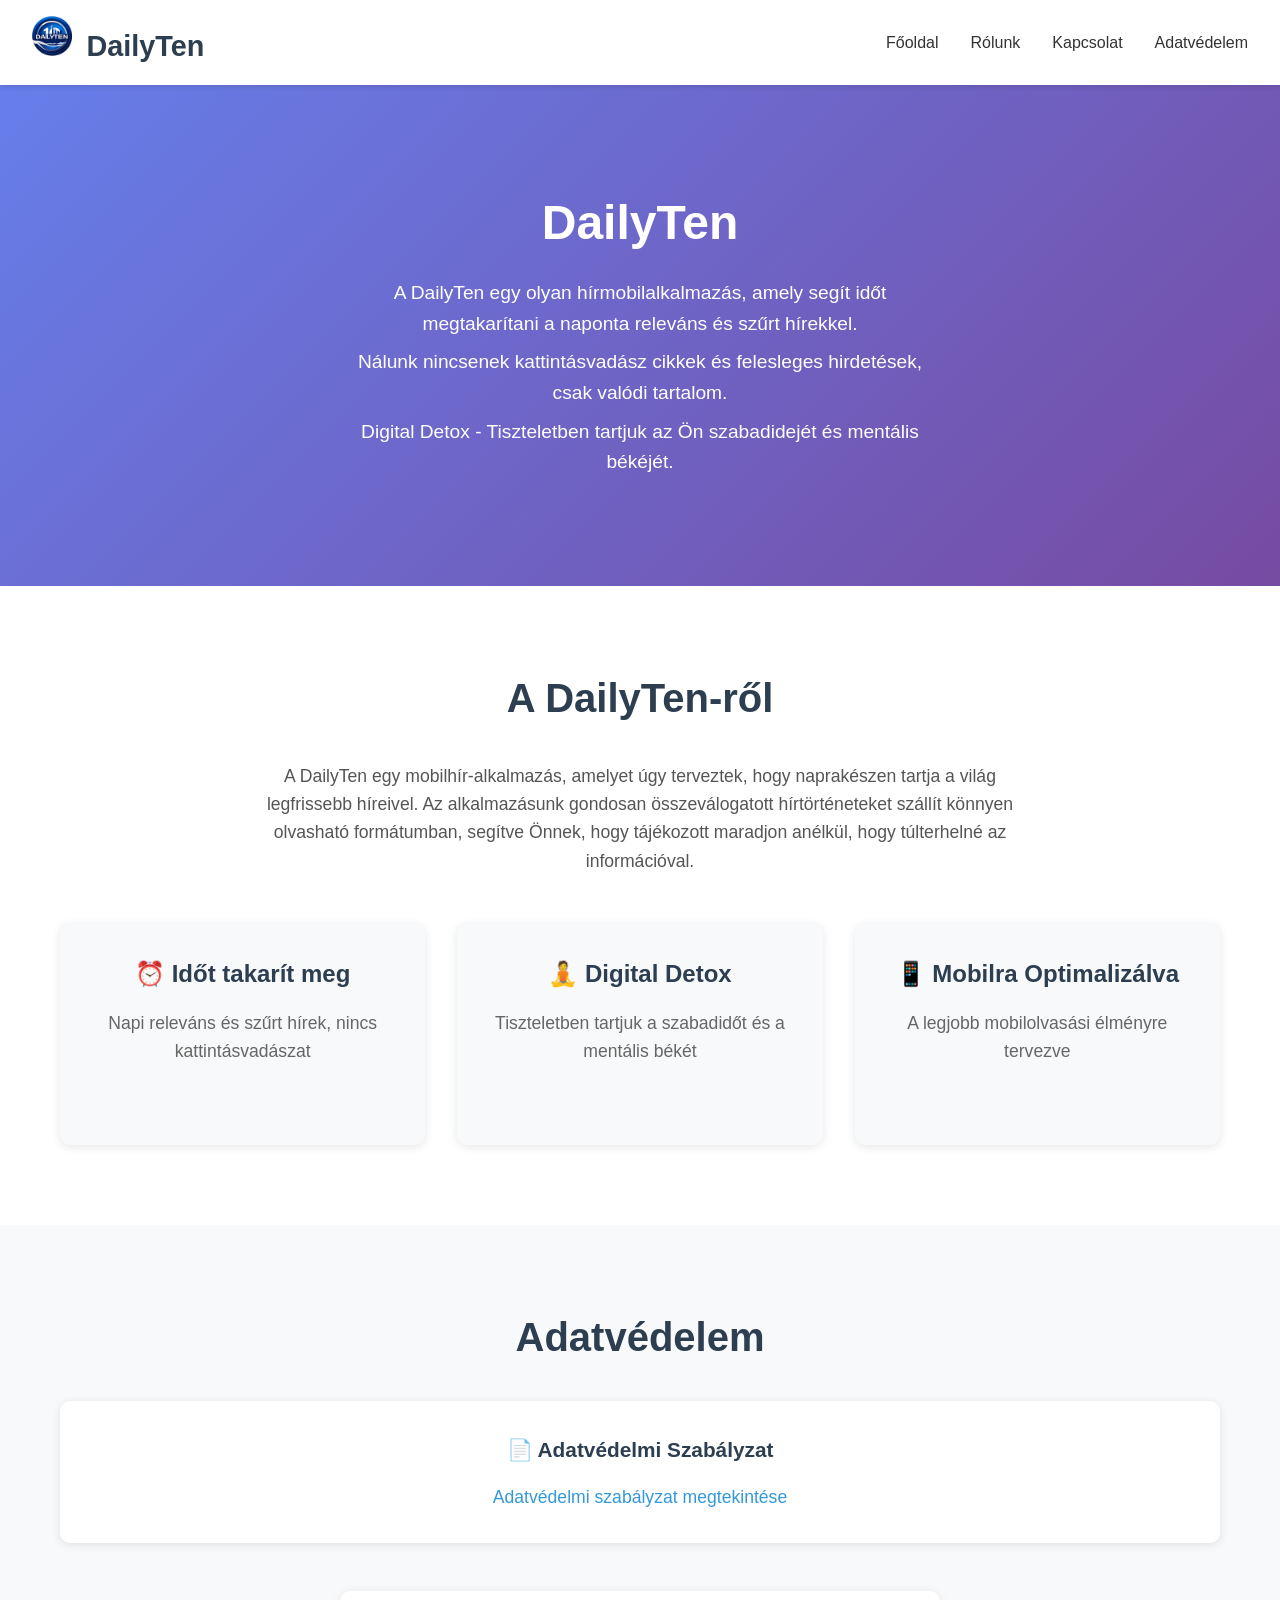
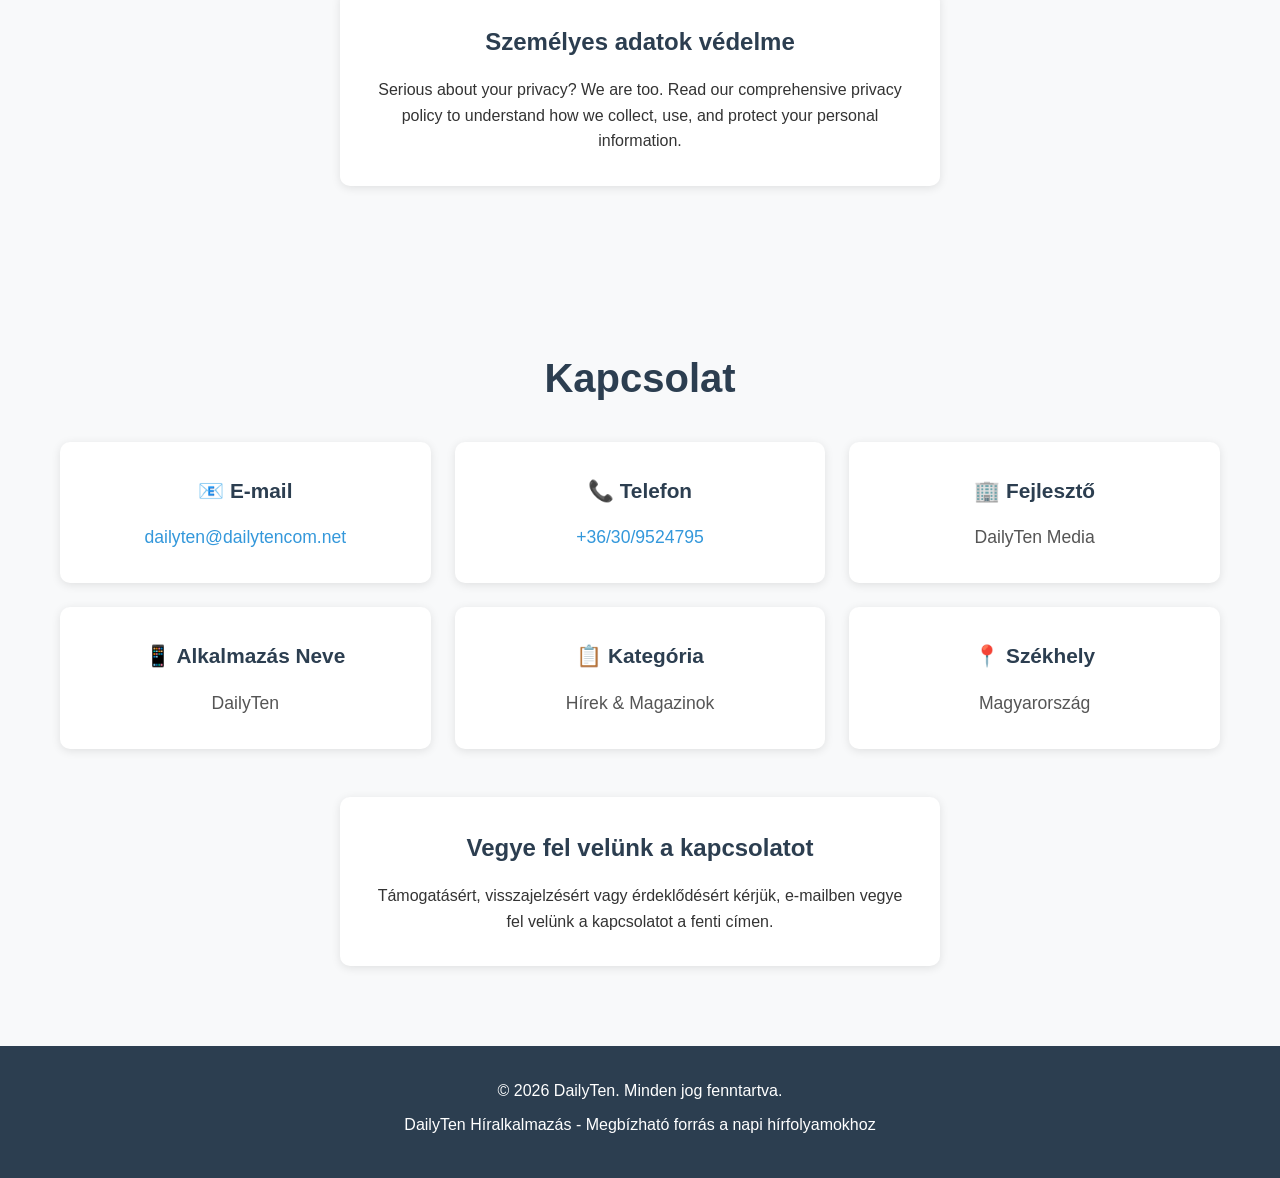
<file: index.html>
<!DOCTYPE html>
<html lang="hu">
<head>
    <meta charset="UTF-8">
    <meta name="viewport" content="width=device-width, initial-scale=1.0">
    <title>DailyTen - Hírek Alkalmazás</title>
    <link rel="stylesheet" href="styles.css">
    <link rel="icon" type="image/png" href="ic_launcher.png">
</head>
<body>
    <header>
        <nav>
            <div class="logo">
                <img src="ic_launcher.png" alt="DailyTen Logo" style="height: 40px; width: 40px; margin-right: 10px;">
                <h1 style="display: inline;">DailyTen</h1>
            </div>
            <ul class="nav-links">
                <li><a href="#home">Főoldal</a></li>
                <li><a href="#about">Rólunk</a></li>
                <li><a href="#contact">Kapcsolat</a></li>
                <li><a href="privacy.html">Adatvédelem</a></li>
            </ul>
        </nav>
    </header>

    <main>
        <section id="home" class="hero">
            <div class="hero-content">
                <h1>DailyTen</h1>
                <p>A DailyTen egy olyan hírmobilalkalmazás, amely segít időt megtakarítani a naponta releváns és szűrt hírekkel.</p>
                <p>Nálunk nincsenek kattintásvadász cikkek és felesleges hirdetések, csak valódi tartalom.</p>
                <p>Digital Detox - Tiszteletben tartjuk az Ön szabadidejét és mentális békéjét.</p>
            </div>
        </section>

        <section id="about" class="about">
            <div class="container">
                <h2>A DailyTen-ről</h2>
                <p>A DailyTen egy mobilhír-alkalmazás, amelyet úgy terveztek, hogy naprakészen tartja a világ legfrissebb híreivel. Az alkalmazásunk gondosan összeválogatott hírtörténeteket szállít könnyen olvasható formátumban, segítve Önnek, hogy tájékozott maradjon anélkül, hogy túlterhelné az információval.</p>
                
                <div class="features">
                    <div class="feature">
                        <h3>⏰ Időt takarít meg</h3>
                        <p>Napi releváns és szűrt hírek, nincs kattintásvadászat</p>
                    </div>
                    <div class="feature">
                        <h3>🧘 Digital Detox</h3>
                        <p>Tiszteletben tartjuk a szabadidőt és a mentális békét</p>
                    </div>
                    <div class="feature">
                        <h3>📱 Mobilra Optimalizálva</h3>
                        <p>A legjobb mobilolvasási élményre tervezve</p>
                    </div>
                </div>
            </div>
        </section>

        <section id="privacy" class="contact">
            <div class="container">
                <h2>Adatvédelem</h2>
                <div class="contact-info">
                    <div class="contact-item">
                        <h3>📄 Adatvédelmi Szabályzat</h3>
                        <p><a href="privacy.html">Adatvédelmi szabályzat megtekintése</a></p>
                    </div>
                </div>
                
                <div class="contact-form">
                    <h3>Személyes adatok védelme</h3>
                    <p>Serious about your privacy? We are too. Read our comprehensive privacy policy to understand how we collect, use, and protect your personal information.</p>
                </div>
            </div>
        </section>

        <section id="contact" class="contact">
            <div class="container">
                <h2>Kapcsolat</h2>
                <div class="contact-info">
                    <div class="contact-item">
                        <h3>📧 E-mail</h3>
                        <p><a href="mailto:dailyten@dailytencom.net">dailyten@dailytencom.net</a></p>
                    </div>
                    <div class="contact-item">
                        <h3>📞 Telefon</h3>
                        <p><a href="tel:+36309524795">+36/30/9524795</a></p>
                    </div>
                    <div class="contact-item">
                        <h3>🏢 Fejlesztő</h3>
                        <p>DailyTen Media</p>
                    </div>
                    <div class="contact-item">
                        <h3>📱 Alkalmazás Neve</h3>
                        <p>DailyTen</p>
                    </div>
                    <div class="contact-item">
                        <h3>📋 Kategória</h3>
                        <p>Hírek & Magazinok</p>
                    </div>
                    <div class="contact-item">
                        <h3>📍 Székhely</h3>
                        <p>Magyarország</p>
                    </div>
                </div>
                
                <div class="contact-form">
                    <h3>Vegye fel velünk a kapcsolatot</h3>
                    <p>Támogatásért, visszajelzésért vagy érdeklődésért kérjük, e-mailben vegye fel velünk a kapcsolatot a fenti címen.</p>
                </div>
            </div>
        </section>
    </main>

    <footer>
        <div class="container">
            <p>&copy; 2026 DailyTen. Minden jog fenntartva.</p>
            <p>DailyTen Híralkalmazás - Megbízható forrás a napi hírfolyamokhoz</p>
        </div>
    </footer>
</body>
</html>
</file>
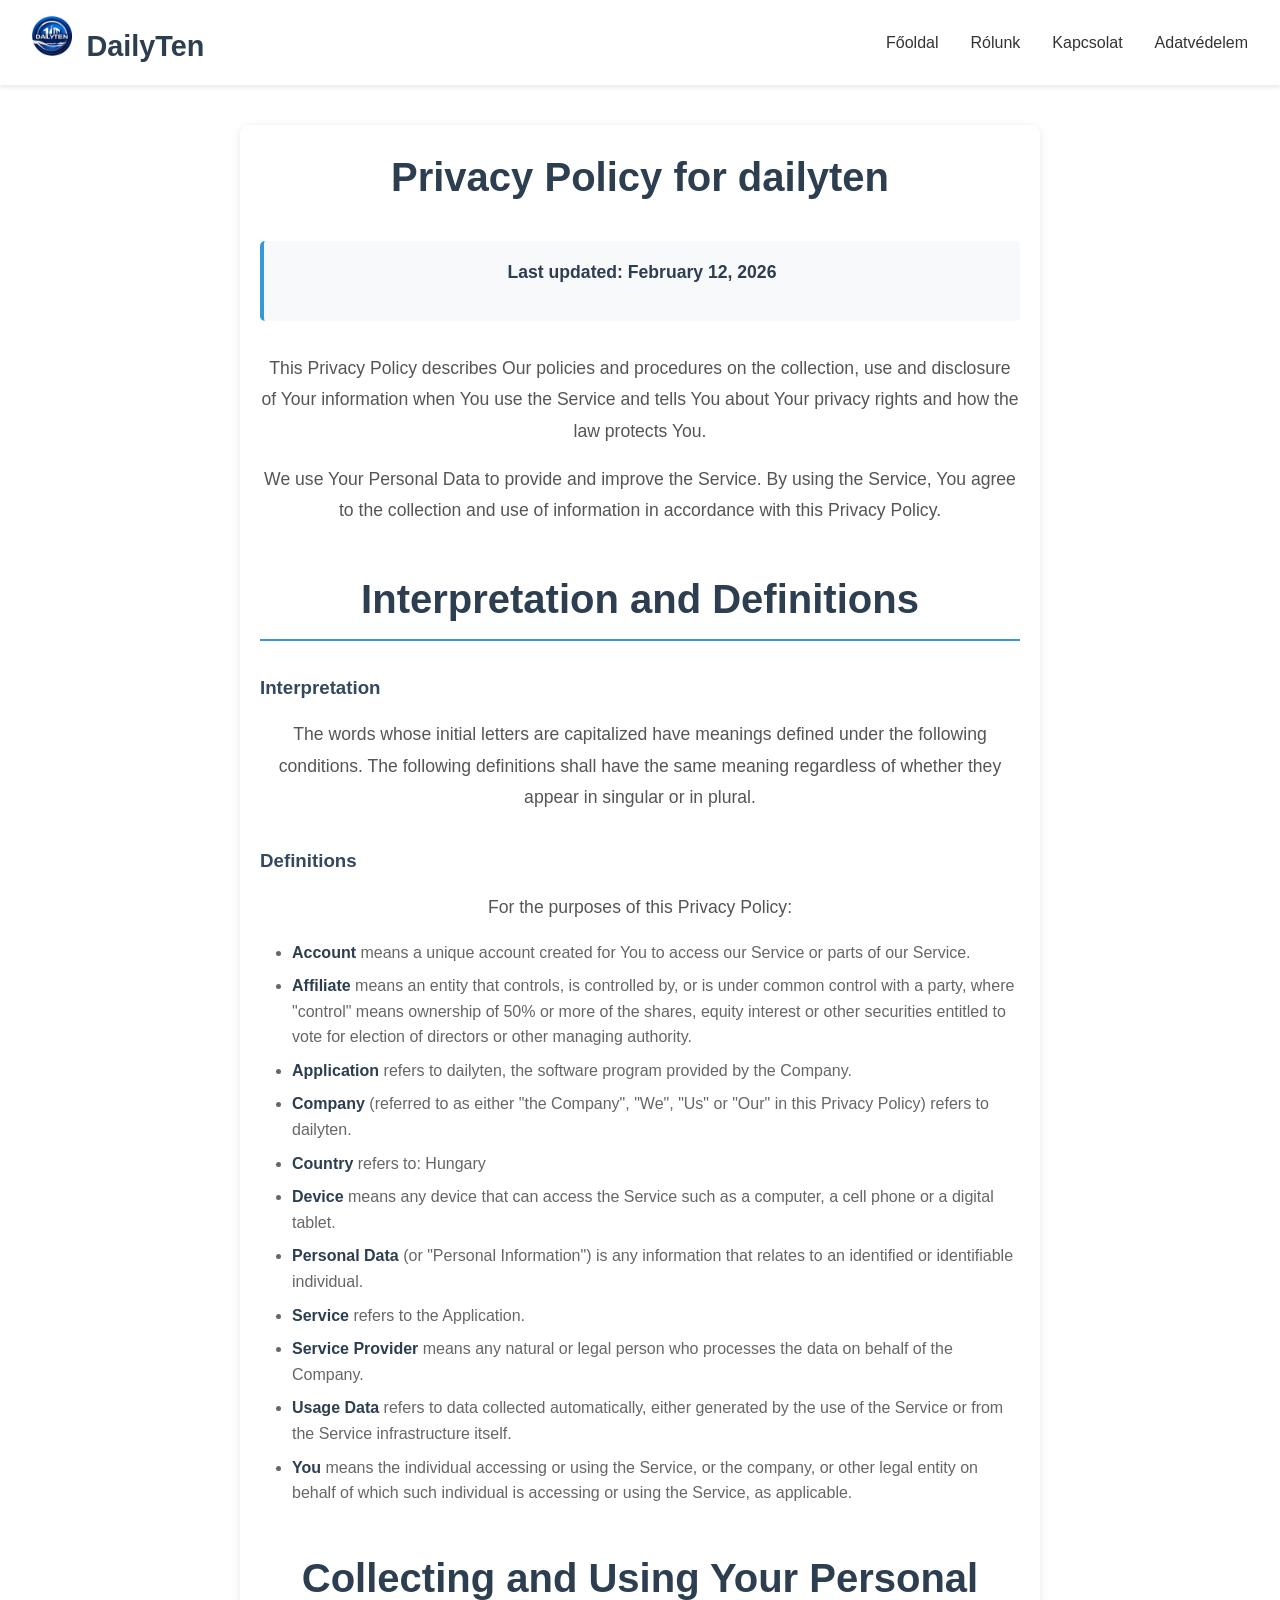
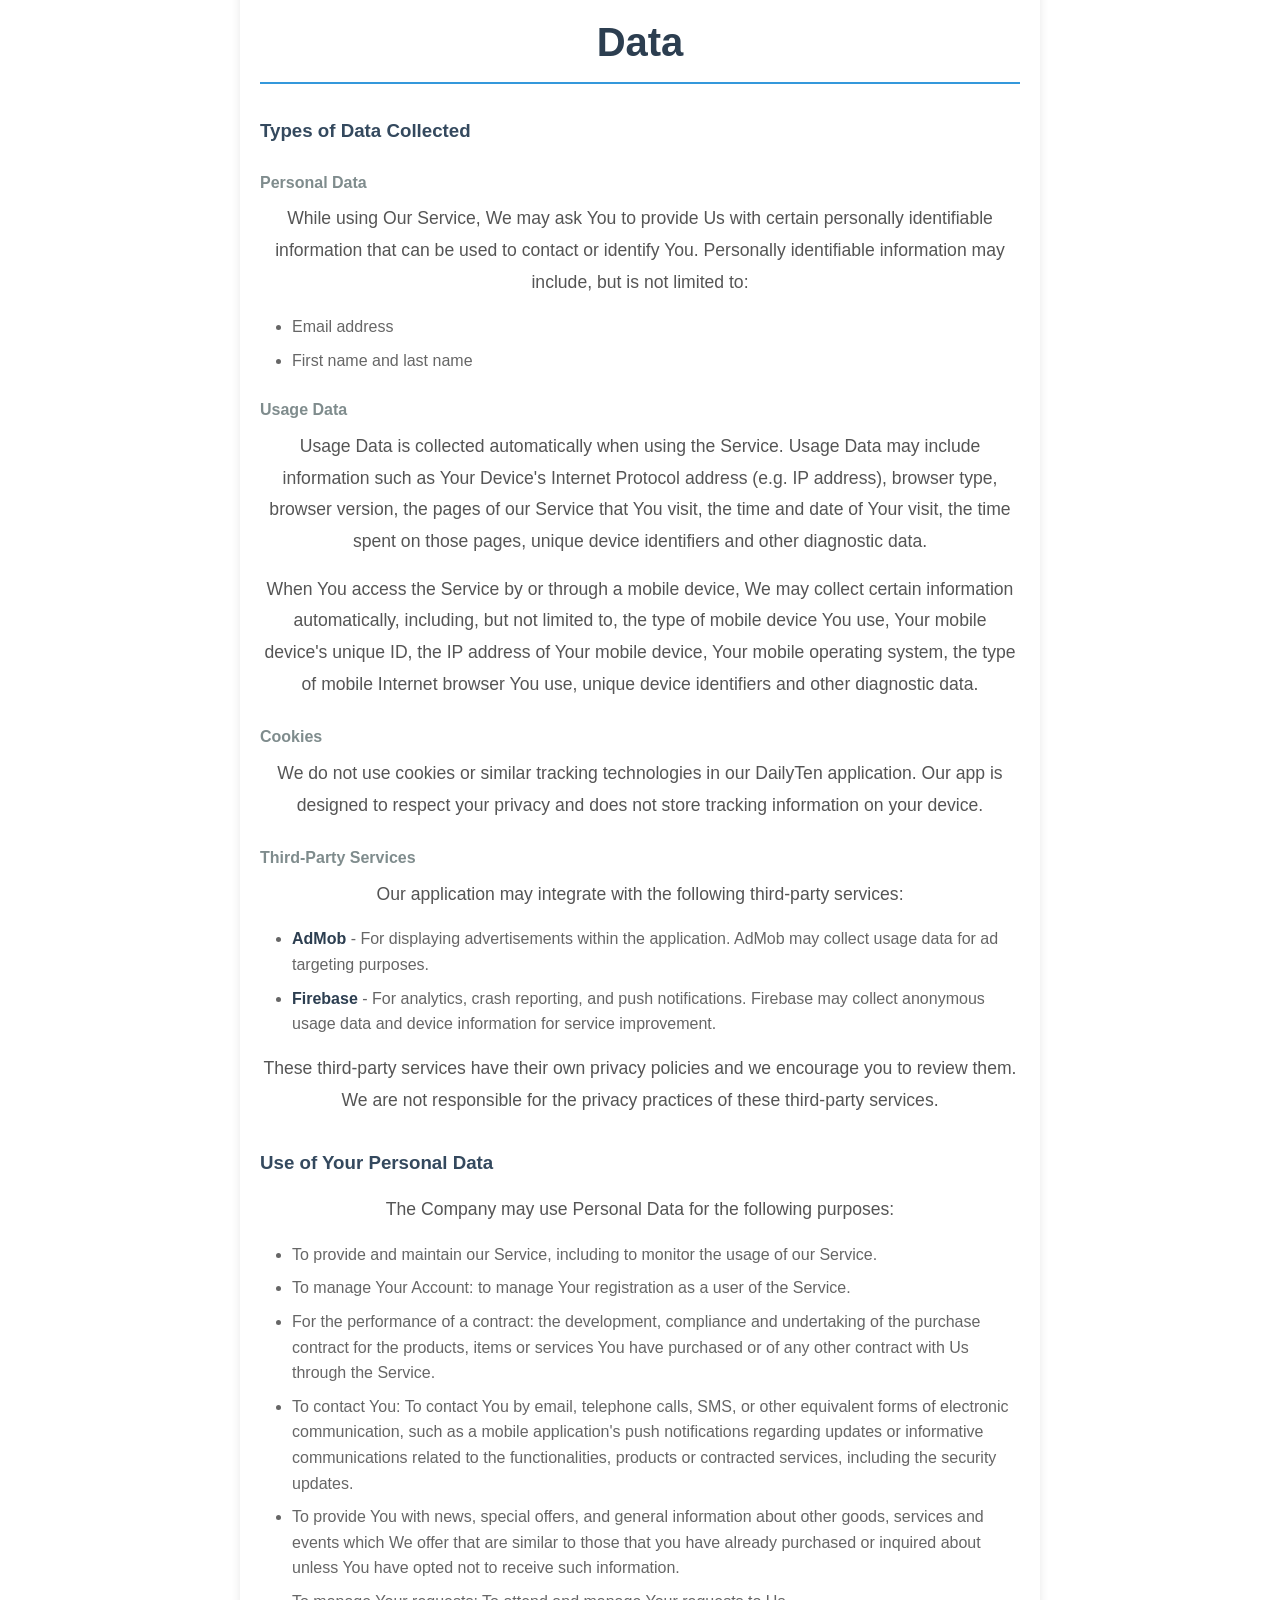
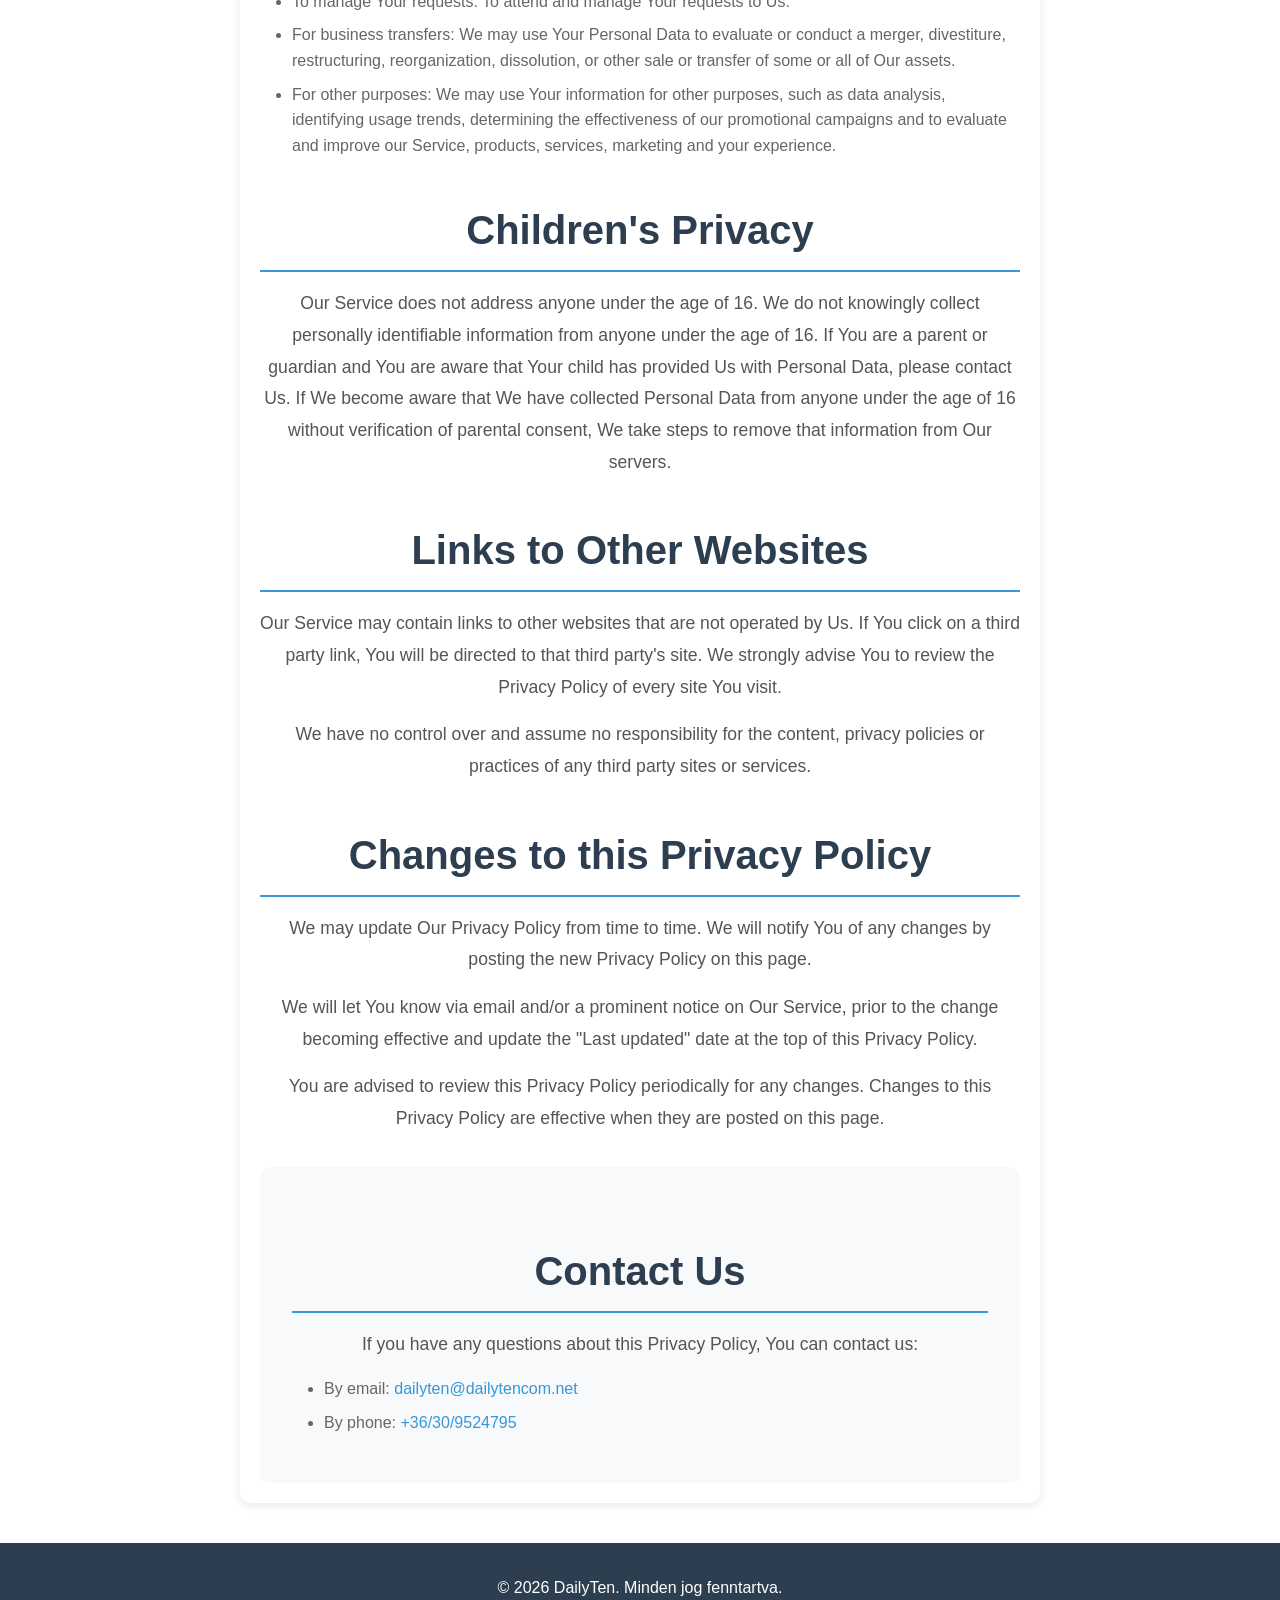
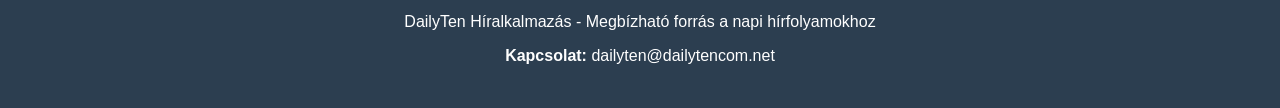
<file: privacy.html>
<!DOCTYPE html>
<html lang="hu">
<head>
    <meta charset="UTF-8">
    <meta name="viewport" content="width=device-width, initial-scale=1.0">
    <title>Adatvédelmi Szabályzat - DailyTen</title>
    <link rel="stylesheet" href="styles.css">
    <link rel="icon" type="image/png" href="ic_launcher.png">
    <style>
        .privacy-content {
            max-width: 800px;
            margin: 0 auto;
            padding: 20px;
            background: white;
            border-radius: 10px;
            box-shadow: 0 2px 10px rgba(0,0,0,0.1);
        }
        .privacy-content h1 {
            color: #2c3e50;
            text-align: center;
            margin-bottom: 2rem;
            font-size: 2.5rem;
        }
        .privacy-content h2 {
            color: #2c3e50;
            margin-top: 2.5rem;
            margin-bottom: 1rem;
            padding-bottom: 0.5rem;
            border-bottom: 2px solid #3498db;
        }
        .privacy-content h3 {
            color: #34495e;
            margin-top: 2rem;
            margin-bottom: 1rem;
        }
        .privacy-content h4 {
            color: #7f8c8d;
            margin-top: 1.5rem;
            margin-bottom: 0.5rem;
        }
        .privacy-content p {
            line-height: 1.8;
            margin-bottom: 1rem;
            color: #555;
        }
        .privacy-content ul {
            margin: 1rem 0;
            padding-left: 2rem;
        }
        .privacy-content li {
            margin-bottom: 0.5rem;
            line-height: 1.6;
            color: #666;
        }
        .privacy-content strong {
            color: #2c3e50;
        }
        .privacy-content a {
            color: #3498db;
            text-decoration: none;
        }
        .privacy-content a:hover {
            text-decoration: underline;
        }
        .update-date {
            background: #f8f9fa;
            padding: 1rem;
            border-radius: 5px;
            margin-bottom: 2rem;
            text-align: center;
            border-left: 4px solid #3498db;
        }
        .contact-section {
            background: #f8f9fa;
            padding: 2rem;
            border-radius: 10px;
            margin-top: 2rem;
        }
        @media (max-width: 768px) {
            .privacy-content {
                padding: 15px;
            }
            .privacy-content h1 {
                font-size: 2rem;
            }
        }
    </style>
</head>
<body>
    <header>
        <nav>
            <div class="logo">
                <img src="ic_launcher.png" alt="DailyTen Logo" style="height: 40px; width: 40px; margin-right: 10px;">
                <h1 style="display: inline;">DailyTen</h1>
            </div>
            <ul class="nav-links">
                <li><a href="index.html">Főoldal</a></li>
                <li><a href="index.html#about">Rólunk</a></li>
                <li><a href="index.html#contact">Kapcsolat</a></li>
                <li><a href="privacy.html">Adatvédelem</a></li>
            </ul>
        </nav>
    </header>

    <main>
        <section class="about" style="padding: 40px 0;">
            <div class="container">
                <div class="privacy-content">
                    <h1>Privacy Policy for dailyten</h1>
                    <div class="update-date">
                        <p><strong>Last updated: February 12, 2026</strong></p>
                    </div>
                    <p>This Privacy Policy describes Our policies and procedures on the collection, use and disclosure of Your information when You use the Service and tells You about Your privacy rights and how the law protects You.</p>
                    <p>We use Your Personal Data to provide and improve the Service. By using the Service, You agree to the collection and use of information in accordance with this Privacy Policy.</p>

                    <h2>Interpretation and Definitions</h2>
                    <h3>Interpretation</h3>
                    <p>The words whose initial letters are capitalized have meanings defined under the following conditions. The following definitions shall have the same meaning regardless of whether they appear in singular or in plural.</p>

                    <h3>Definitions</h3>
                    <p>For the purposes of this Privacy Policy:</p>
                    <ul>
                        <li><strong>Account</strong> means a unique account created for You to access our Service or parts of our Service.</li>
                        <li><strong>Affiliate</strong> means an entity that controls, is controlled by, or is under common control with a party, where "control" means ownership of 50% or more of the shares, equity interest or other securities entitled to vote for election of directors or other managing authority.</li>
                        <li><strong>Application</strong> refers to dailyten, the software program provided by the Company.</li>
                        <li><strong>Company</strong> (referred to as either "the Company", "We", "Us" or "Our" in this Privacy Policy) refers to dailyten.</li>
                        <li><strong>Country</strong> refers to: Hungary</li>
                        <li><strong>Device</strong> means any device that can access the Service such as a computer, a cell phone or a digital tablet.</li>
                        <li><strong>Personal Data</strong> (or "Personal Information") is any information that relates to an identified or identifiable individual.</li>
                        <li><strong>Service</strong> refers to the Application.</li>
                        <li><strong>Service Provider</strong> means any natural or legal person who processes the data on behalf of the Company.</li>
                        <li><strong>Usage Data</strong> refers to data collected automatically, either generated by the use of the Service or from the Service infrastructure itself.</li>
                        <li><strong>You</strong> means the individual accessing or using the Service, or the company, or other legal entity on behalf of which such individual is accessing or using the Service, as applicable.</li>
                    </ul>

                    <h2>Collecting and Using Your Personal Data</h2>
                    <h3>Types of Data Collected</h3>
                    <h4>Personal Data</h4>
                    <p>While using Our Service, We may ask You to provide Us with certain personally identifiable information that can be used to contact or identify You. Personally identifiable information may include, but is not limited to:</p>
                    <ul>
                        <li>Email address</li>
                        <li>First name and last name</li>
                    </ul>

                    <h4>Usage Data</h4>
                    <p>Usage Data is collected automatically when using the Service. Usage Data may include information such as Your Device's Internet Protocol address (e.g. IP address), browser type, browser version, the pages of our Service that You visit, the time and date of Your visit, the time spent on those pages, unique device identifiers and other diagnostic data.</p>
                    <p>When You access the Service by or through a mobile device, We may collect certain information automatically, including, but not limited to, the type of mobile device You use, Your mobile device's unique ID, the IP address of Your mobile device, Your mobile operating system, the type of mobile Internet browser You use, unique device identifiers and other diagnostic data.</p>

                    <h4>Cookies</h4>
                    <p>We do not use cookies or similar tracking technologies in our DailyTen application. Our app is designed to respect your privacy and does not store tracking information on your device.</p>

                    <h4>Third-Party Services</h4>
                    <p>Our application may integrate with the following third-party services:</p>
                    <ul>
                        <li><strong>AdMob</strong> - For displaying advertisements within the application. AdMob may collect usage data for ad targeting purposes.</li>
                        <li><strong>Firebase</strong> - For analytics, crash reporting, and push notifications. Firebase may collect anonymous usage data and device information for service improvement.</li>
                    </ul>
                    <p>These third-party services have their own privacy policies and we encourage you to review them. We are not responsible for the privacy practices of these third-party services.</p>

                    <h3>Use of Your Personal Data</h3>
                    <p>The Company may use Personal Data for the following purposes:</p>
                    <ul>
                        <li>To provide and maintain our Service, including to monitor the usage of our Service.</li>
                        <li>To manage Your Account: to manage Your registration as a user of the Service.</li>
                        <li>For the performance of a contract: the development, compliance and undertaking of the purchase contract for the products, items or services You have purchased or of any other contract with Us through the Service.</li>
                        <li>To contact You: To contact You by email, telephone calls, SMS, or other equivalent forms of electronic communication, such as a mobile application's push notifications regarding updates or informative communications related to the functionalities, products or contracted services, including the security updates.</li>
                        <li>To provide You with news, special offers, and general information about other goods, services and events which We offer that are similar to those that you have already purchased or inquired about unless You have opted not to receive such information.</li>
                        <li>To manage Your requests: To attend and manage Your requests to Us.</li>
                        <li>For business transfers: We may use Your Personal Data to evaluate or conduct a merger, divestiture, restructuring, reorganization, dissolution, or other sale or transfer of some or all of Our assets.</li>
                        <li>For other purposes: We may use Your information for other purposes, such as data analysis, identifying usage trends, determining the effectiveness of our promotional campaigns and to evaluate and improve our Service, products, services, marketing and your experience.</li>
                    </ul>

                    <h2>Children's Privacy</h2>
                    <p>Our Service does not address anyone under the age of 16. We do not knowingly collect personally identifiable information from anyone under the age of 16. If You are a parent or guardian and You are aware that Your child has provided Us with Personal Data, please contact Us. If We become aware that We have collected Personal Data from anyone under the age of 16 without verification of parental consent, We take steps to remove that information from Our servers.</p>

                    <h2>Links to Other Websites</h2>
                    <p>Our Service may contain links to other websites that are not operated by Us. If You click on a third party link, You will be directed to that third party's site. We strongly advise You to review the Privacy Policy of every site You visit.</p>
                    <p>We have no control over and assume no responsibility for the content, privacy policies or practices of any third party sites or services.</p>

                    <h2>Changes to this Privacy Policy</h2>
                    <p>We may update Our Privacy Policy from time to time. We will notify You of any changes by posting the new Privacy Policy on this page.</p>
                    <p>We will let You know via email and/or a prominent notice on Our Service, prior to the change becoming effective and update the "Last updated" date at the top of this Privacy Policy.</p>
                    <p>You are advised to review this Privacy Policy periodically for any changes. Changes to this Privacy Policy are effective when they are posted on this page.</p>

                    <div class="contact-section">
                        <h2>Contact Us</h2>
                        <p>If you have any questions about this Privacy Policy, You can contact us:</p>
                        <ul>
                            <li>By email: <a href="mailto:dailyten@dailytencom.net">dailyten@dailytencom.net</a></li>
                            <li>By phone: <a href="tel:+36309524795">+36/30/9524795</a></li>
                        </ul>
                    </div>
                </div>
            </div>
        </section>
    </main>

    <footer>
        <div class="container">
            <p>&copy; 2026 DailyTen. Minden jog fenntartva.</p>
            <p>DailyTen Híralkalmazás - Megbízható forrás a napi hírfolyamokhoz</p>
            <p><strong>Kapcsolat:</strong> dailyten@dailytencom.net</p>
        </div>
    </footer>
</body>
</html>
</file>
<file: styles.css>
* {
    margin: 0;
    padding: 0;
    box-sizing: border-box;
}

body {
    font-family: 'Arial', sans-serif;
    line-height: 1.6;
    color: #333;
    background-color: #f4f4f4;
}

.container {
    max-width: 1200px;
    margin: 0 auto;
    padding: 0 20px;
}

/* Header Styles */
header {
    background: #fff;
    box-shadow: 0 2px 5px rgba(0,0,0,0.1);
    position: sticky;
    top: 0;
    z-index: 100;
}

nav {
    display: flex;
    justify-content: space-between;
    align-items: center;
    padding: 1rem 2rem;
}

.logo h1 {
    color: #2c3e50;
    font-size: 1.8rem;
}

.nav-links {
    display: flex;
    list-style: none;
    gap: 2rem;
}

.nav-links a {
    text-decoration: none;
    color: #333;
    font-weight: 500;
    transition: color 0.3s;
}

.nav-links a:hover {
    color: #3498db;
}

/* Hero Section */
.hero {
    background: linear-gradient(135deg, #667eea 0%, #764ba2 100%);
    color: white;
    text-align: center;
    padding: 100px 0;
}

.hero-content h1 {
    font-size: 3rem;
    margin-bottom: 1rem;
}

.hero-content p {
    font-size: 1.2rem;
    margin-bottom: 0.5rem;
    max-width: 600px;
    margin-left: auto;
    margin-right: auto;
}

/* About Section */
.about {
    padding: 80px 0;
    background: white;
}

.about h2 {
    text-align: center;
    font-size: 2.5rem;
    margin-bottom: 2rem;
    color: #2c3e50;
}

.about p {
    text-align: center;
    font-size: 1.1rem;
    max-width: 800px;
    margin: 0 auto 3rem;
    color: #555;
}

.features {
    display: grid;
    grid-template-columns: repeat(auto-fit, minmax(300px, 1fr));
    gap: 2rem;
    margin-top: 3rem;
}

.feature {
    text-align: center;
    padding: 2rem;
    background: #f8f9fa;
    border-radius: 10px;
    box-shadow: 0 2px 10px rgba(0,0,0,0.1);
    transition: transform 0.3s;
}

.feature:hover {
    transform: translateY(-5px);
}

.feature h3 {
    font-size: 1.5rem;
    margin-bottom: 1rem;
    color: #2c3e50;
}

.feature p {
    color: #666;
}

/* Contact Section */
.contact {
    padding: 80px 0;
    background: #f8f9fa;
}

.contact h2 {
    text-align: center;
    font-size: 2.5rem;
    margin-bottom: 2rem;
    color: #2c3e50;
}

.contact-info {
    display: grid;
    grid-template-columns: repeat(auto-fit, minmax(280px, 1fr));
    gap: 1.5rem;
    margin-bottom: 3rem;
}

.contact-item {
    text-align: center;
    padding: 2rem 1.5rem;
    background: white;
    border-radius: 10px;
    box-shadow: 0 2px 10px rgba(0,0,0,0.1);
    transition: transform 0.3s ease, box-shadow 0.3s ease;
    min-height: 140px;
    display: flex;
    flex-direction: column;
    justify-content: center;
}

.contact-item:hover {
    transform: translateY(-5px);
    box-shadow: 0 5px 20px rgba(0,0,0,0.15);
}

.contact-item h3 {
    font-size: 1.3rem;
    margin-bottom: 1rem;
    color: #2c3e50;
}

.contact-item p {
    font-size: 1.1rem;
    color: #555;
}

.contact-item a {
    color: #3498db;
    text-decoration: none;
}

.contact-item a:hover {
    text-decoration: underline;
}

.contact-form {
    text-align: center;
    background: white;
    padding: 2rem;
    border-radius: 10px;
    box-shadow: 0 2px 10px rgba(0,0,0,0.1);
    max-width: 600px;
    margin: 0 auto;
}

.contact-form h3 {
    font-size: 1.5rem;
    margin-bottom: 1rem;
    color: #2c3e50;
}

/* Footer */
footer {
    background: #2c3e50;
    color: white;
    text-align: center;
    padding: 2rem 0;
}

footer p {
    margin-bottom: 0.5rem;
}

/* Responsive Design */
@media (max-width: 768px) {
    .nav-links {
        display: none;
    }
    
    .hero-content h1 {
        font-size: 2rem;
    }
    
    .hero-content p {
        font-size: 1rem;
    }
    
    .features {
        grid-template-columns: 1fr;
    }
    
    .contact-info {
        grid-template-columns: 1fr;
    }
    
    nav {
        padding: 1rem;
    }
}
</file>
